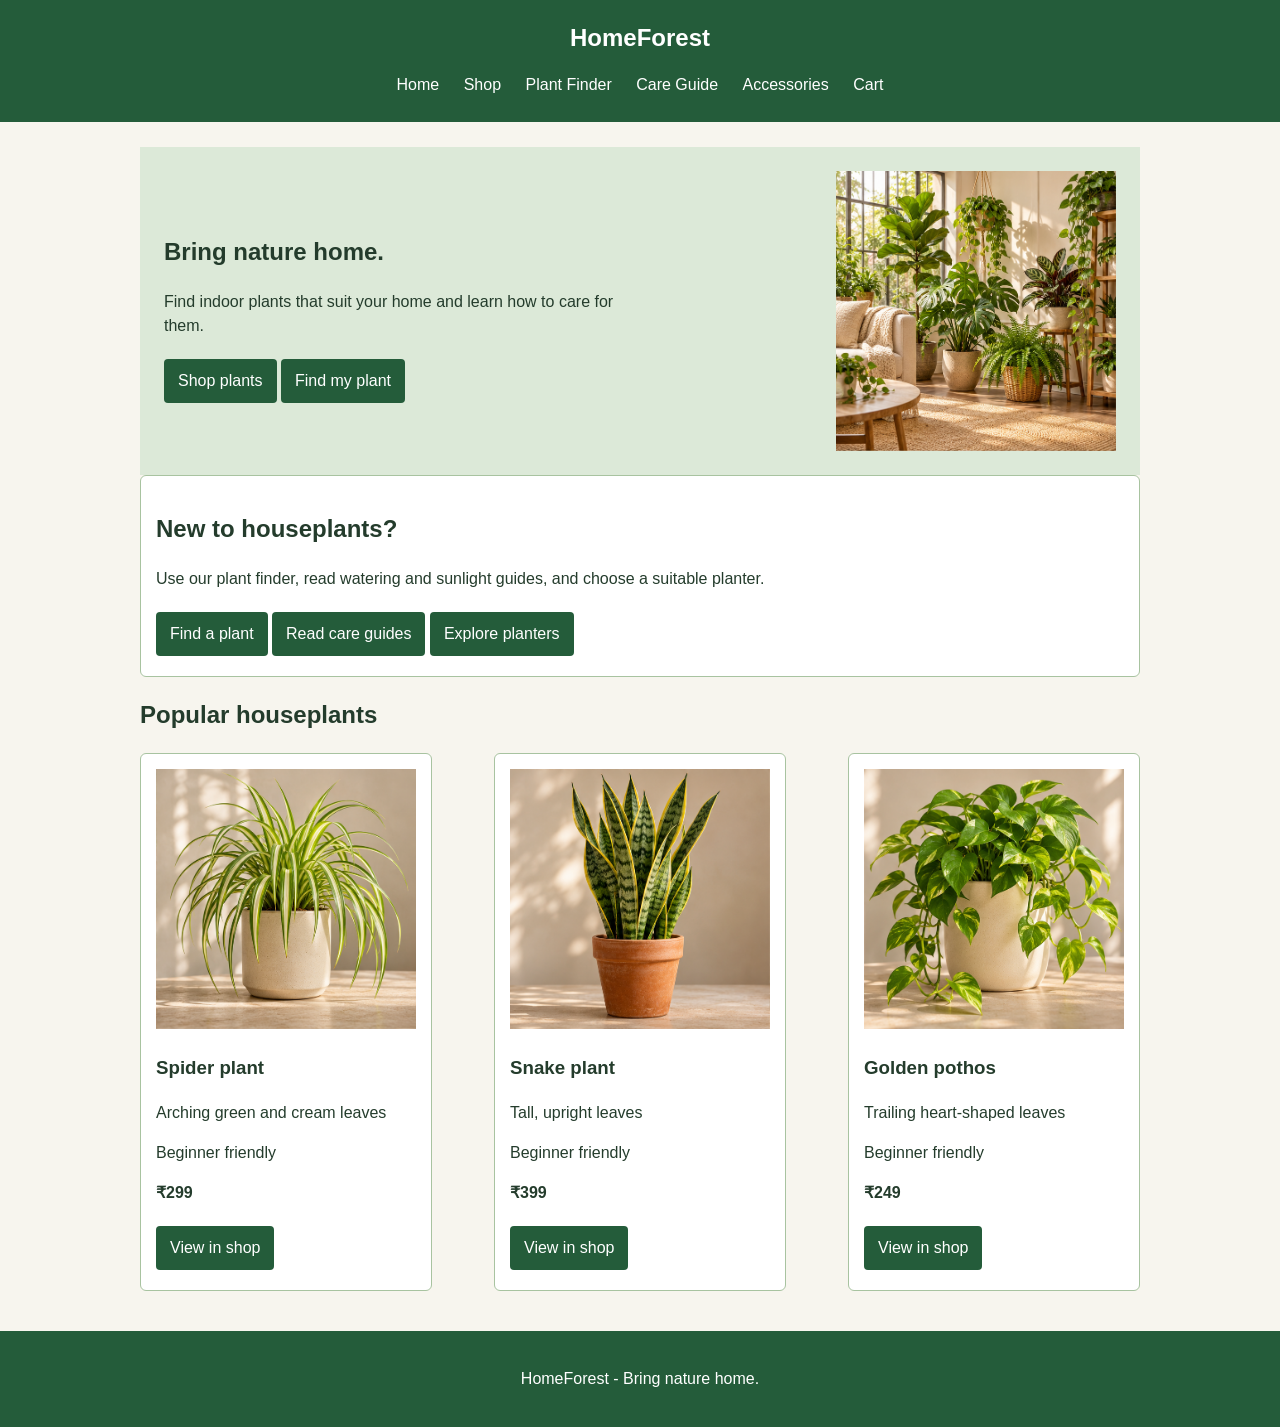
<file: index.html>
<!DOCTYPE html>
<html lang="en">
<head>
    <meta charset="UTF-8">
    <meta name="viewport" content="width=device-width, initial-scale=1.0">
    <title>Home - HomeForest</title>
    <link rel="stylesheet" href="style.css">
</head>
<body>
    <header>
        <h2>HomeForest</h2>
        <nav>
            <a href="index.html">Home</a>
            <a href="shop.html">Shop</a>
            <a href="finder.html">Plant Finder</a>
            <a href="care.html">Care Guide</a>
            <a href="accessories.html">Accessories</a>
            <a href="cart.html">Cart</a>
        </nav>
    </header>
    <main>
        <!-- Introduction -->
        <section class="hero">
            <div>
                <h1>Bring nature home.</h1>
                <p>Find indoor plants that suit your home and learn how to care for them.</p>
                <a class="button" href="shop.html">Shop plants</a>
                <a class="button" href="finder.html">Find my plant</a>
            </div>
            <img src="images/hero.png" alt="Indoor plants in a sunlit room">
        </section>
        <!-- Help visitors explore the main parts of HomeForest. -->
        <section class="box">
            <h2>New to houseplants?</h2>
            <p>Use our plant finder, read watering and sunlight guides, and choose a suitable planter.</p>
            <a class="button" href="finder.html">Find a plant</a>
            <a class="button" href="care.html">Read care guides</a>
            <a class="button" href="accessories.html">Explore planters</a>
        </section>
        <!-- Featured products -->
        <h2>Popular houseplants</h2>
        <section class="grid">
            <article class="card" id="spider-plant">
                <img src="images/spider.png" alt="Spider plant">
                <h3>Spider plant</h3>
                <p>Arching green and cream leaves</p>
                <p>Beginner friendly</p>
                <p><strong>&#8377;299</strong></p>
                <a class="button" href="shop.html#spider-plant">View in shop</a>
            </article>
            <article class="card" id="snake-plant">
                <img src="images/snake.png" alt="Snake plant">
                <h3>Snake plant</h3>
                <p>Tall, upright leaves</p>
                <p>Beginner friendly</p>
                <p><strong>&#8377;399</strong></p>
                <a class="button" href="shop.html#snake-plant">View in shop</a>
            </article>
            <article class="card" id="pothos">
                <img src="images/pothos.png" alt="Golden pothos">
                <h3>Golden pothos</h3>
                <p>Trailing heart-shaped leaves</p>
                <p>Beginner friendly</p>
                <p><strong>&#8377;249</strong></p>
                <a class="button" href="shop.html#pothos">View in shop</a>
            </article>
        </section>
    </main>
    <footer>
        <p>HomeForest - Bring nature home.</p>
    </footer>
</body>
</html>
</file>
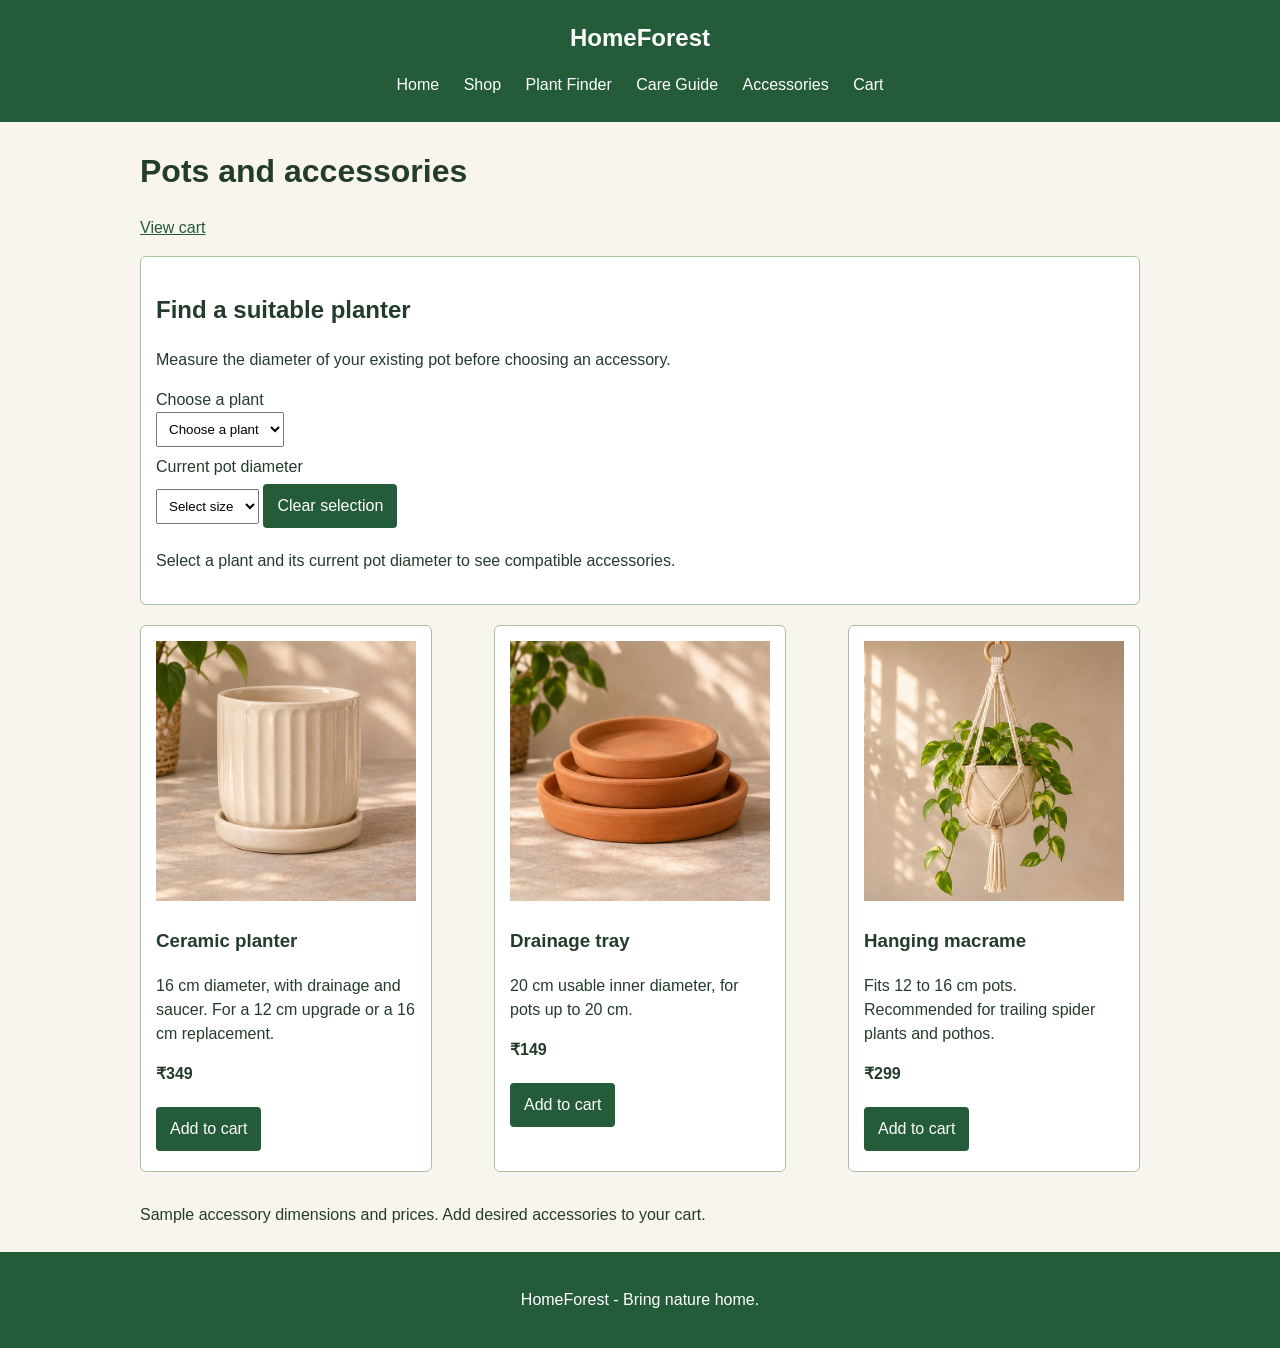
<file: accessories.html>
<!DOCTYPE html>
<html lang="en">
<head>
    <meta charset="UTF-8">
    <meta name="viewport" content="width=device-width, initial-scale=1.0">
    <title>Accessories - HomeForest</title>
    <link rel="stylesheet" href="style.css">
</head>
<body>
    <header>
        <h2>HomeForest</h2>
        <nav>
            <a href="index.html">Home</a>
            <a href="shop.html">Shop</a>
            <a href="finder.html">Plant Finder</a>
            <a href="care.html">Care Guide</a>
            <a href="accessories.html">Accessories</a>
            <a href="cart.html">Cart</a>
        </nav>
    </header>
    <main>
        <h1>Pots and accessories</h1>
        <p id="cart-message" aria-live="polite"></p>
        <p><a href="cart.html">View cart</a></p>
        <section class="box">
            <h2>Find a suitable planter</h2>
            <p>Measure the diameter of your existing pot before choosing an accessory.</p>
            <label for="plant">Choose a plant</label>
            <select id="plant">
                <option value="">Choose a plant</option>
                <option value="spider-plant">Spider plant</option>
                <option value="snake-plant">Snake plant</option>
                <option value="pothos">Golden pothos</option>
            </select>
            <label for="pot-size">Current pot diameter</label>
            <select id="pot-size">
                <option value="">Select size</option>
                <option value="12">12 cm</option>
                <option value="16">16 cm</option>
                <option value="20">20 cm</option>
            </select>
            <button type="button" id="clear-pairing">Clear selection</button>
            <p id="pairing-result" aria-live="polite"></p>
        </section>
        <section class="grid">
            <article class="card accessory-card" id="ceramic-pot" data-plants="spider-plant snake-plant pothos" data-sizes="12 16">
                <img src="images/ceramic.png" alt="Ceramic planter">
                <h3>Ceramic planter</h3>
                <p>16 cm diameter, with drainage and saucer. For a 12 cm upgrade or a 16 cm replacement.</p>
                <p><strong>&#8377;349</strong></p>
                <button type="button" onclick="addToCart('ceramic-pot')">Add to cart</button>
            </article>
            <article class="card accessory-card" id="drainage-tray" data-plants="spider-plant snake-plant pothos" data-sizes="12 16 20">
                <img src="images/tray.png" alt="Drainage tray">
                <h3>Drainage tray</h3>
                <p>20 cm usable inner diameter, for pots up to 20 cm.</p>
                <p><strong>&#8377;149</strong></p>
                <button type="button" onclick="addToCart('drainage-tray')">Add to cart</button>
            </article>
            <article class="card accessory-card" id="macrame" data-plants="spider-plant pothos" data-sizes="12 16">
                <img src="images/macrame.png" alt="Hanging macrame planter">
                <h3>Hanging macrame</h3>
                <p>Fits 12 to 16 cm pots. Recommended for trailing spider plants and pothos.</p>
                <p><strong>&#8377;299</strong></p>
                <button type="button" onclick="addToCart('macrame')">Add to cart</button>
            </article>
        </section>
        <p>Sample accessory dimensions and prices. Add desired accessories to your cart.</p>
    </main>
    <footer>
        <p>HomeForest - Bring nature home.</p>
    </footer>
    <script src="accessories.js"></script>
    <script src="cart.js"></script>
</body>
</html>
</file>
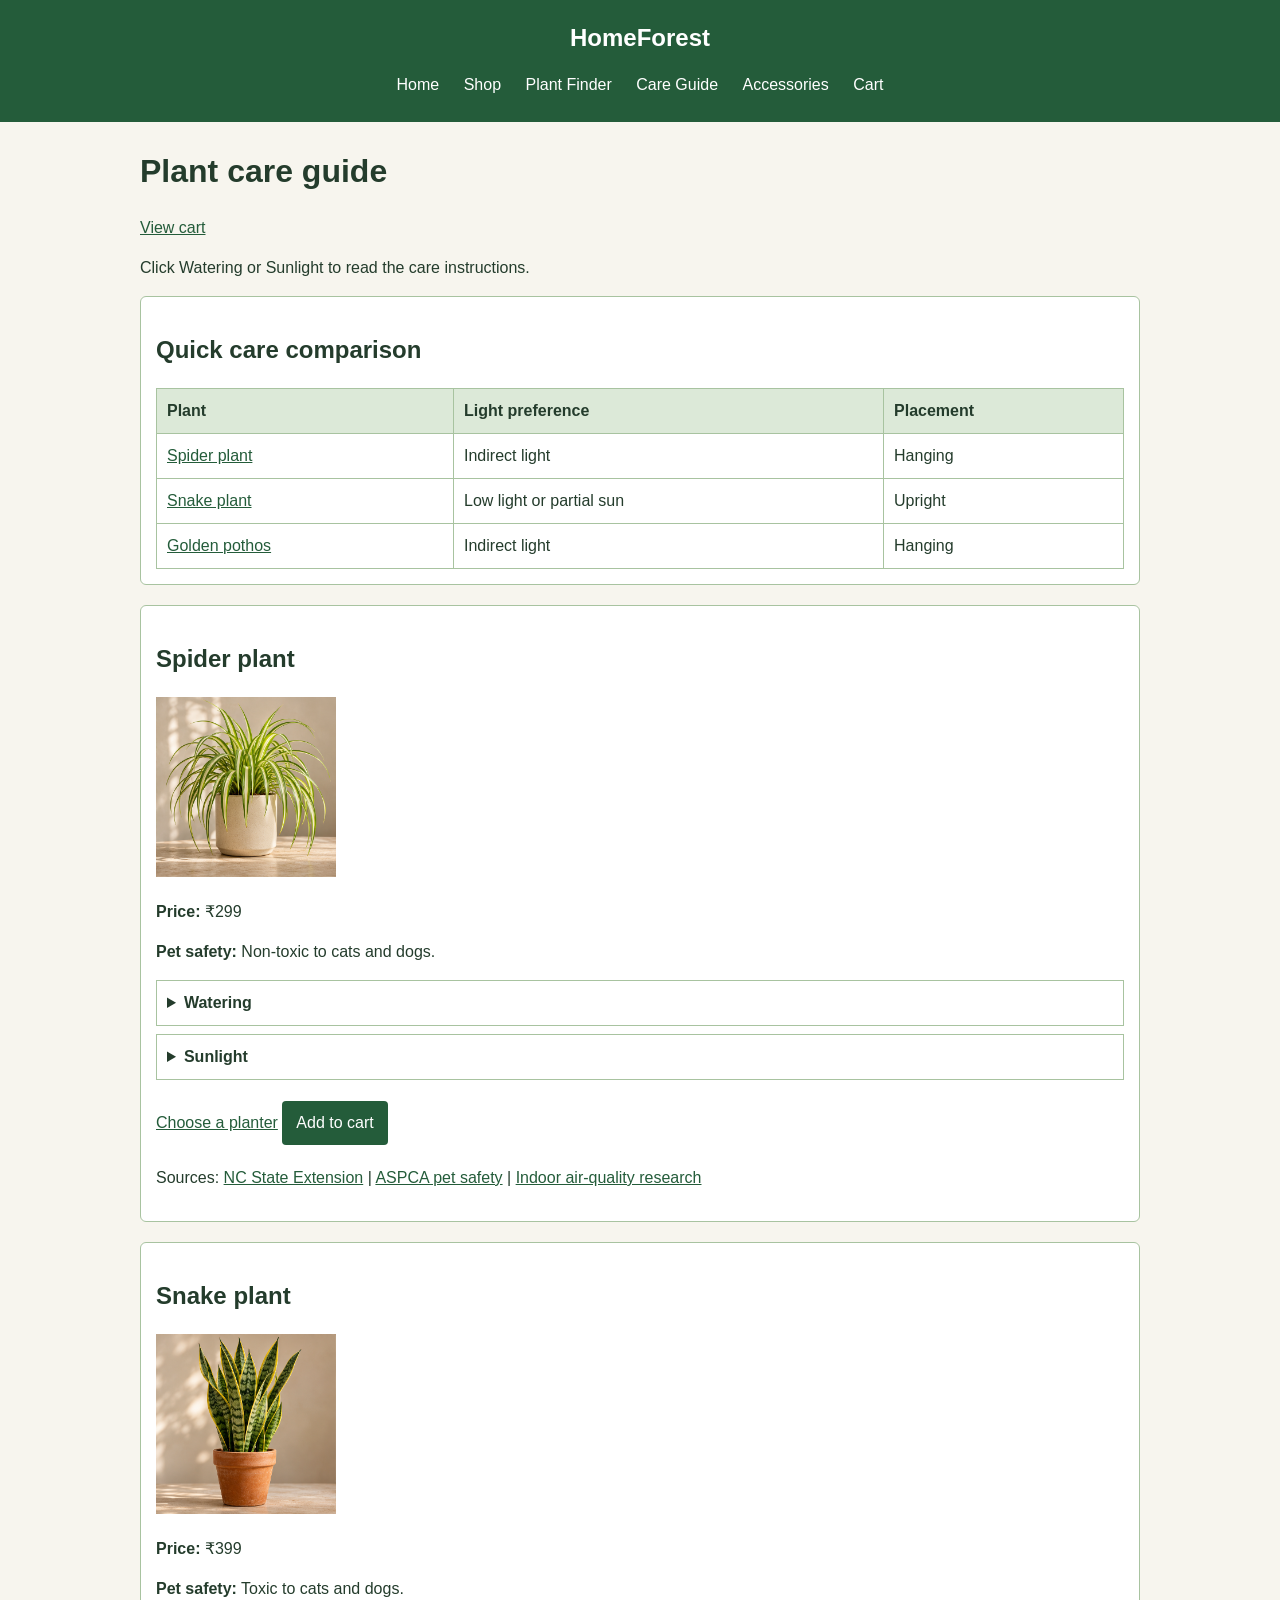
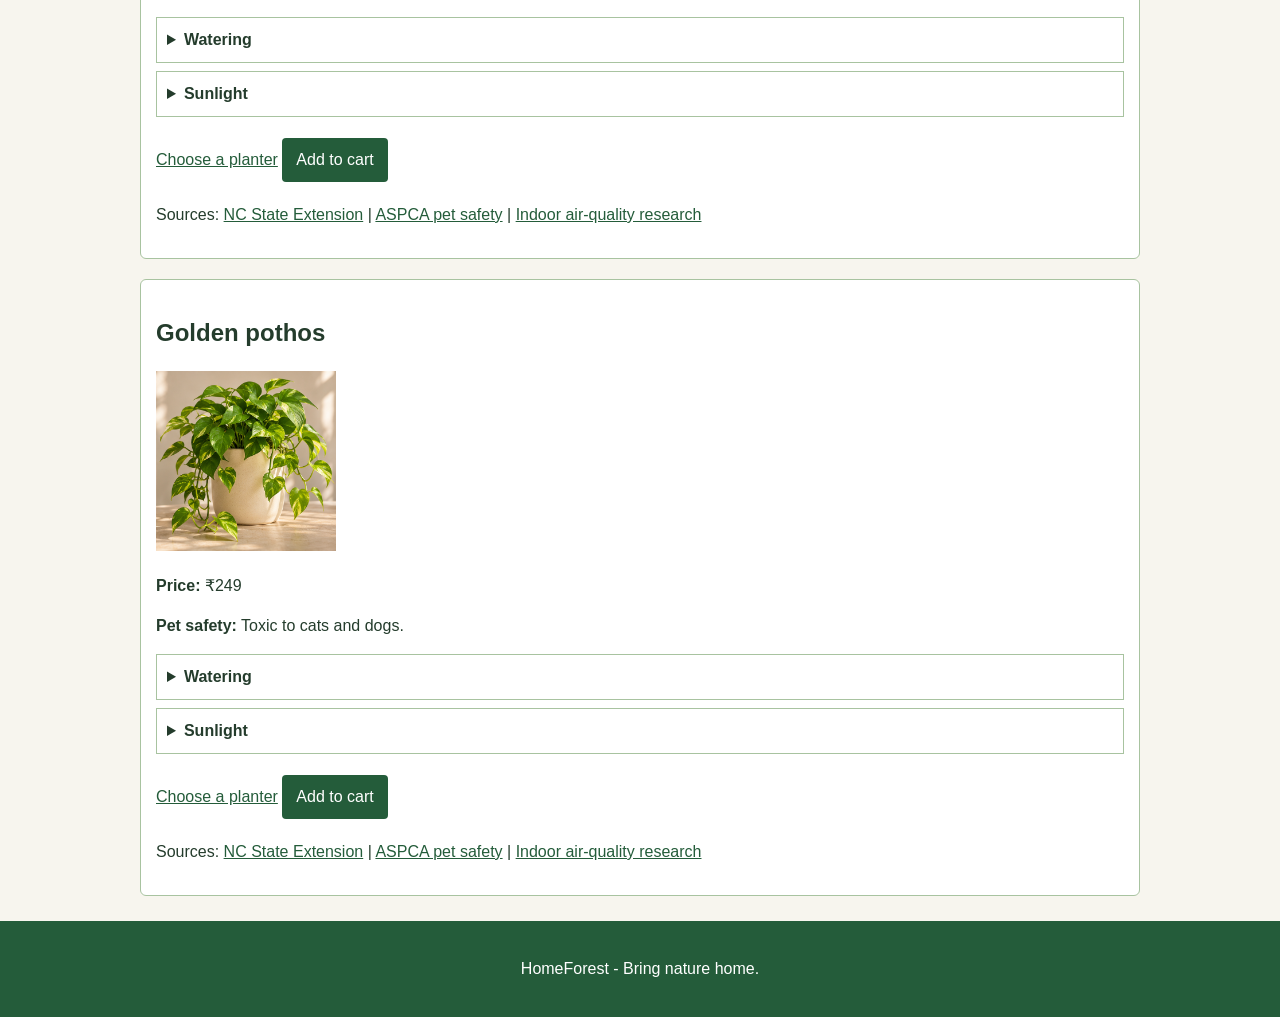
<file: care.html>
<!DOCTYPE html>
<html lang="en">
<head>
    <meta charset="UTF-8">
    <meta name="viewport" content="width=device-width, initial-scale=1.0">
    <title>Care Guide - HomeForest</title>
    <link rel="stylesheet" href="style.css">
</head>
<body>
    <header>
        <h2>HomeForest</h2>
        <nav>
            <a href="index.html">Home</a>
            <a href="shop.html">Shop</a>
            <a href="finder.html">Plant Finder</a>
            <a href="care.html">Care Guide</a>
            <a href="accessories.html">Accessories</a>
            <a href="cart.html">Cart</a>
        </nav>
    </header>
    <main>
        <h1>Plant care guide</h1>
        <p id="cart-message" aria-live="polite"></p>
        <p><a href="cart.html">View cart</a></p>
        <p>Click Watering or Sunlight to read the care instructions.</p>
        <section class="box">
            <h2>Quick care comparison</h2>
            <table>
                <tr><th>Plant</th><th>Light preference</th><th>Placement</th></tr>
                <tr><td><a href="#spider-plant">Spider plant</a></td><td>Indirect light</td><td>Hanging</td></tr>
                <tr><td><a href="#snake-plant">Snake plant</a></td><td>Low light or partial sun</td><td>Upright</td></tr>
                <tr><td><a href="#pothos">Golden pothos</a></td><td>Indirect light</td><td>Hanging</td></tr>
            </table>
        </section>
        <section class="box" id="spider-plant">
            <h2>Spider plant</h2>
            <img class="care-image" src="images/spider.png" alt="Spider plant">
            <p><strong>Price:</strong> &#8377;299</p>
            <p><strong>Pet safety:</strong> Non-toxic to cats and dogs.</p>
            <details><summary>Watering</summary><p>Keep soil lightly moist, with less watering in winter. Use a pot with drainage.</p></details>
            <details><summary>Sunlight</summary><p>Medium indirect light; tolerates shade. Avoid direct sun.</p></details>
            <p><a href="accessories.html?plant=spider-plant">Choose a planter</a>
                    <button type="button" onclick="addToCart('spider-plant')">Add to cart</button></p>
            <p>Sources: <a href="https://plants.ces.ncsu.edu/plants/chlorophytum-comosum/">NC State Extension</a> | <a href="https://www.aspca.org/pet-care/aspca-poison-control/toxic-and-non-toxic-plants/spider-plant">ASPCA pet safety</a> | <a href="https://pubmed.ncbi.nlm.nih.gov/31695112/">Indoor air-quality research</a></p>
        </section>
        <section class="box" id="snake-plant">
            <h2>Snake plant</h2>
            <img class="care-image" src="images/snake.png" alt="Snake plant">
            <p><strong>Price:</strong> &#8377;399</p>
            <p><strong>Pet safety:</strong> Toxic to cats and dogs.</p>
            <details><summary>Watering</summary><p>Allow soil to dry between waterings. Reduce watering in winter and avoid soggy soil.</p></details>
            <details><summary>Sunlight</summary><p>Tolerates low light and partial direct sun. Protect from harsh conditions.</p></details>
            <p><a href="accessories.html?plant=snake-plant">Choose a planter</a>
                    <button type="button" onclick="addToCart('snake-plant')">Add to cart</button></p>
            <p>Sources: <a href="https://plants.ces.ncsu.edu/plants/dracaena-trifasciata/">NC State Extension</a> | <a href="https://www.aspca.org/pet-care/aspca-poison-control/toxic-and-non-toxic-plants/snake-plant">ASPCA pet safety</a> | <a href="https://pubmed.ncbi.nlm.nih.gov/31695112/">Indoor air-quality research</a></p>
        </section>
        <section class="box" id="pothos">
            <h2>Golden pothos</h2>
            <img class="care-image" src="images/pothos.png" alt="Golden pothos">
            <p><strong>Price:</strong> &#8377;249</p>
            <p><strong>Pet safety:</strong> Toxic to cats and dogs.</p>
            <details><summary>Watering</summary><p>Let the well-drained potting mix dry between waterings.</p></details>
            <details><summary>Sunlight</summary><p>Bright indirect light is preferred; low light is tolerated.</p></details>
            <p><a href="accessories.html?plant=pothos">Choose a planter</a>
                    <button type="button" onclick="addToCart('pothos')">Add to cart</button></p>
            <p>Sources: <a href="https://plants.ces.ncsu.edu/plants/epipremnum-aureum/">NC State Extension</a> | <a href="https://www.aspca.org/pet-care/aspca-poison-control/toxic-and-non-toxic-plants/golden-pothos">ASPCA pet safety</a> | <a href="https://pubmed.ncbi.nlm.nih.gov/31695112/">Indoor air-quality research</a></p>
        </section>
    </main>
    <footer>
        <p>HomeForest - Bring nature home.</p>
    </footer>
    <script src="cart.js"></script>
</body>
</html>
</file>
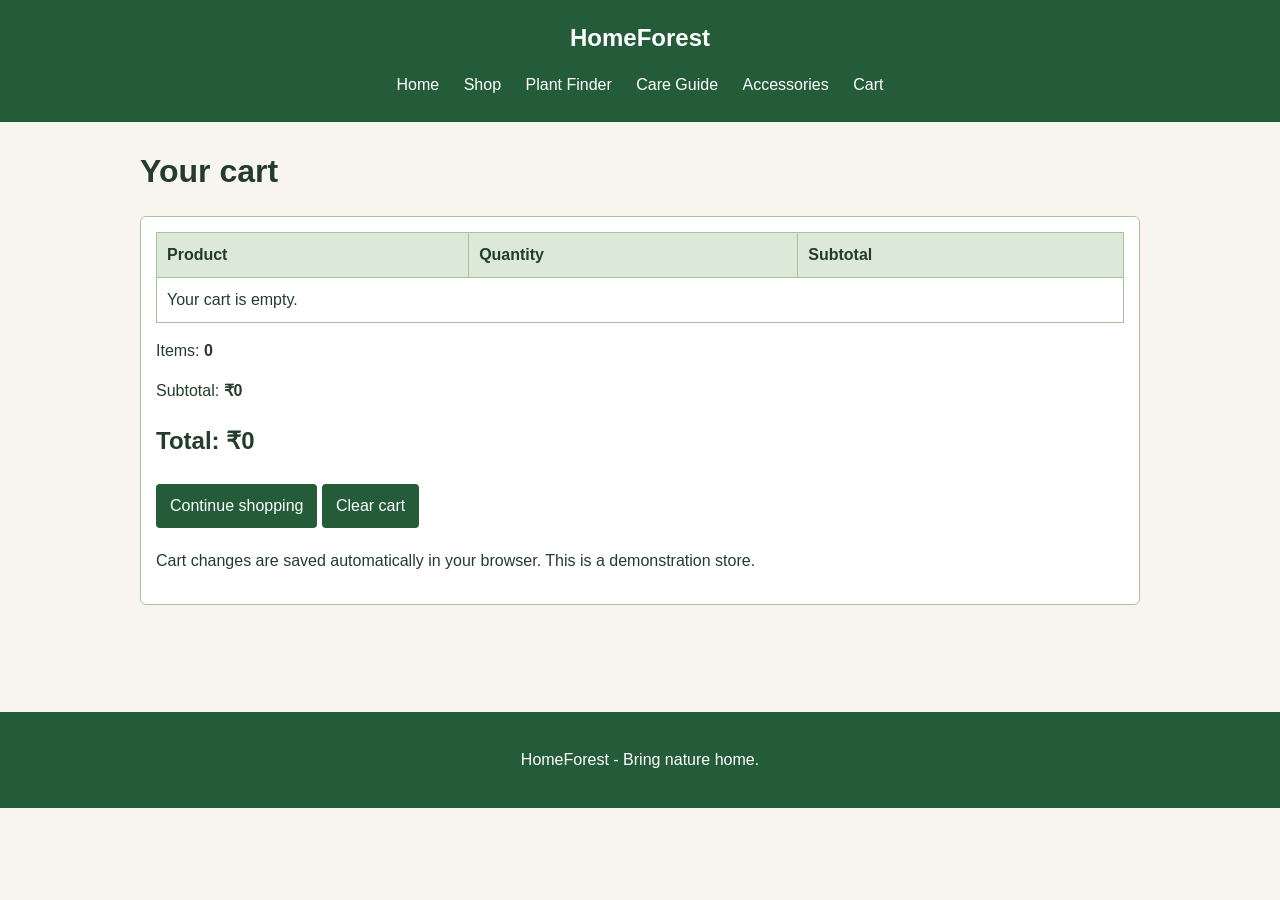
<file: cart.html>
<!DOCTYPE html>
<html lang="en">
<head>
    <meta charset="UTF-8">
    <meta name="viewport" content="width=device-width, initial-scale=1.0">
    <title>Cart - HomeForest</title>
    <link rel="stylesheet" href="style.css">
</head>
<body>
    <header>
        <h2>HomeForest</h2>
        <nav>
            <a href="index.html">Home</a>
            <a href="shop.html">Shop</a>
            <a href="finder.html">Plant Finder</a>
            <a href="care.html">Care Guide</a>
            <a href="accessories.html">Accessories</a>
            <a href="cart.html">Cart</a>
        </nav>
    </header>
    <main>
        <h1>Your cart</h1>
        <p id="cart-message" aria-live="polite"></p>
        <section class="box">
            <table>
                <thead><tr><th>Product</th><th>Quantity</th><th>Subtotal</th></tr></thead>
                <tbody id="cart-rows">
                    <tr id="empty-cart"><td colspan="3">Your cart is empty.</td></tr>
                    <tr id="cart-row-spider-plant" hidden>
                        <td>
                            Spider plant<br>
                            <small>&#8377;299 each</small><br>
                            <button type="button" onclick="removeItem('spider-plant')">Remove</button>
                        </td>
                        <td>
                            <button type="button" aria-label="Decrease Spider plant quantity" onclick="changeQuantity('spider-plant', -1)">-</button>
                            <span id="quantity-spider-plant">0</span>
                            <button type="button" aria-label="Increase Spider plant quantity" onclick="changeQuantity('spider-plant', 1)">+</button>
                        </td>
                        <td id="subtotal-spider-plant">&#8377;0</td>
                    </tr>
                    <tr id="cart-row-snake-plant" hidden>
                        <td>
                            Snake plant<br>
                            <small>&#8377;399 each</small><br>
                            <button type="button" onclick="removeItem('snake-plant')">Remove</button>
                        </td>
                        <td>
                            <button type="button" aria-label="Decrease Snake plant quantity" onclick="changeQuantity('snake-plant', -1)">-</button>
                            <span id="quantity-snake-plant">0</span>
                            <button type="button" aria-label="Increase Snake plant quantity" onclick="changeQuantity('snake-plant', 1)">+</button>
                        </td>
                        <td id="subtotal-snake-plant">&#8377;0</td>
                    </tr>
                    <tr id="cart-row-pothos" hidden>
                        <td>
                            Golden pothos<br>
                            <small>&#8377;249 each</small><br>
                            <button type="button" onclick="removeItem('pothos')">Remove</button>
                        </td>
                        <td>
                            <button type="button" aria-label="Decrease Golden pothos quantity" onclick="changeQuantity('pothos', -1)">-</button>
                            <span id="quantity-pothos">0</span>
                            <button type="button" aria-label="Increase Golden pothos quantity" onclick="changeQuantity('pothos', 1)">+</button>
                        </td>
                        <td id="subtotal-pothos">&#8377;0</td>
                    </tr>
                    <tr id="cart-row-ceramic-pot" hidden>
                        <td>
                            Ceramic planter<br>
                            <small>&#8377;349 each</small><br>
                            <button type="button" onclick="removeItem('ceramic-pot')">Remove</button>
                        </td>
                        <td>
                            <button type="button" aria-label="Decrease Ceramic planter quantity" onclick="changeQuantity('ceramic-pot', -1)">-</button>
                            <span id="quantity-ceramic-pot">0</span>
                            <button type="button" aria-label="Increase Ceramic planter quantity" onclick="changeQuantity('ceramic-pot', 1)">+</button>
                        </td>
                        <td id="subtotal-ceramic-pot">&#8377;0</td>
                    </tr>
                    <tr id="cart-row-drainage-tray" hidden>
                        <td>
                            Drainage tray<br>
                            <small>&#8377;149 each</small><br>
                            <button type="button" onclick="removeItem('drainage-tray')">Remove</button>
                        </td>
                        <td>
                            <button type="button" aria-label="Decrease Drainage tray quantity" onclick="changeQuantity('drainage-tray', -1)">-</button>
                            <span id="quantity-drainage-tray">0</span>
                            <button type="button" aria-label="Increase Drainage tray quantity" onclick="changeQuantity('drainage-tray', 1)">+</button>
                        </td>
                        <td id="subtotal-drainage-tray">&#8377;0</td>
                    </tr>
                    <tr id="cart-row-macrame" hidden>
                        <td>
                            Hanging macrame<br>
                            <small>&#8377;299 each</small><br>
                            <button type="button" onclick="removeItem('macrame')">Remove</button>
                        </td>
                        <td>
                            <button type="button" aria-label="Decrease Hanging macrame quantity" onclick="changeQuantity('macrame', -1)">-</button>
                            <span id="quantity-macrame">0</span>
                            <button type="button" aria-label="Increase Hanging macrame quantity" onclick="changeQuantity('macrame', 1)">+</button>
                        </td>
                        <td id="subtotal-macrame">&#8377;0</td>
                    </tr>
                </tbody>
            </table>
            <p>Items: <strong id="item-count">0</strong></p>
            <p>Subtotal: <strong id="cart-subtotal">&#8377;0</strong></p>
            <h2>Total: <span id="cart-total">&#8377;0</span></h2>
            <a class="button" href="shop.html">Continue shopping</a>
            <button type="button" id="clear-cart" onclick="clearCart()" disabled>Clear cart</button>
            <p>Cart changes are saved automatically in your browser. This is a demonstration store.</p>
        </section>
    </main>
    <footer>
        <p>HomeForest - Bring nature home.</p>
    </footer>
    <script src="cart.js"></script>
</body>
</html>
</file>
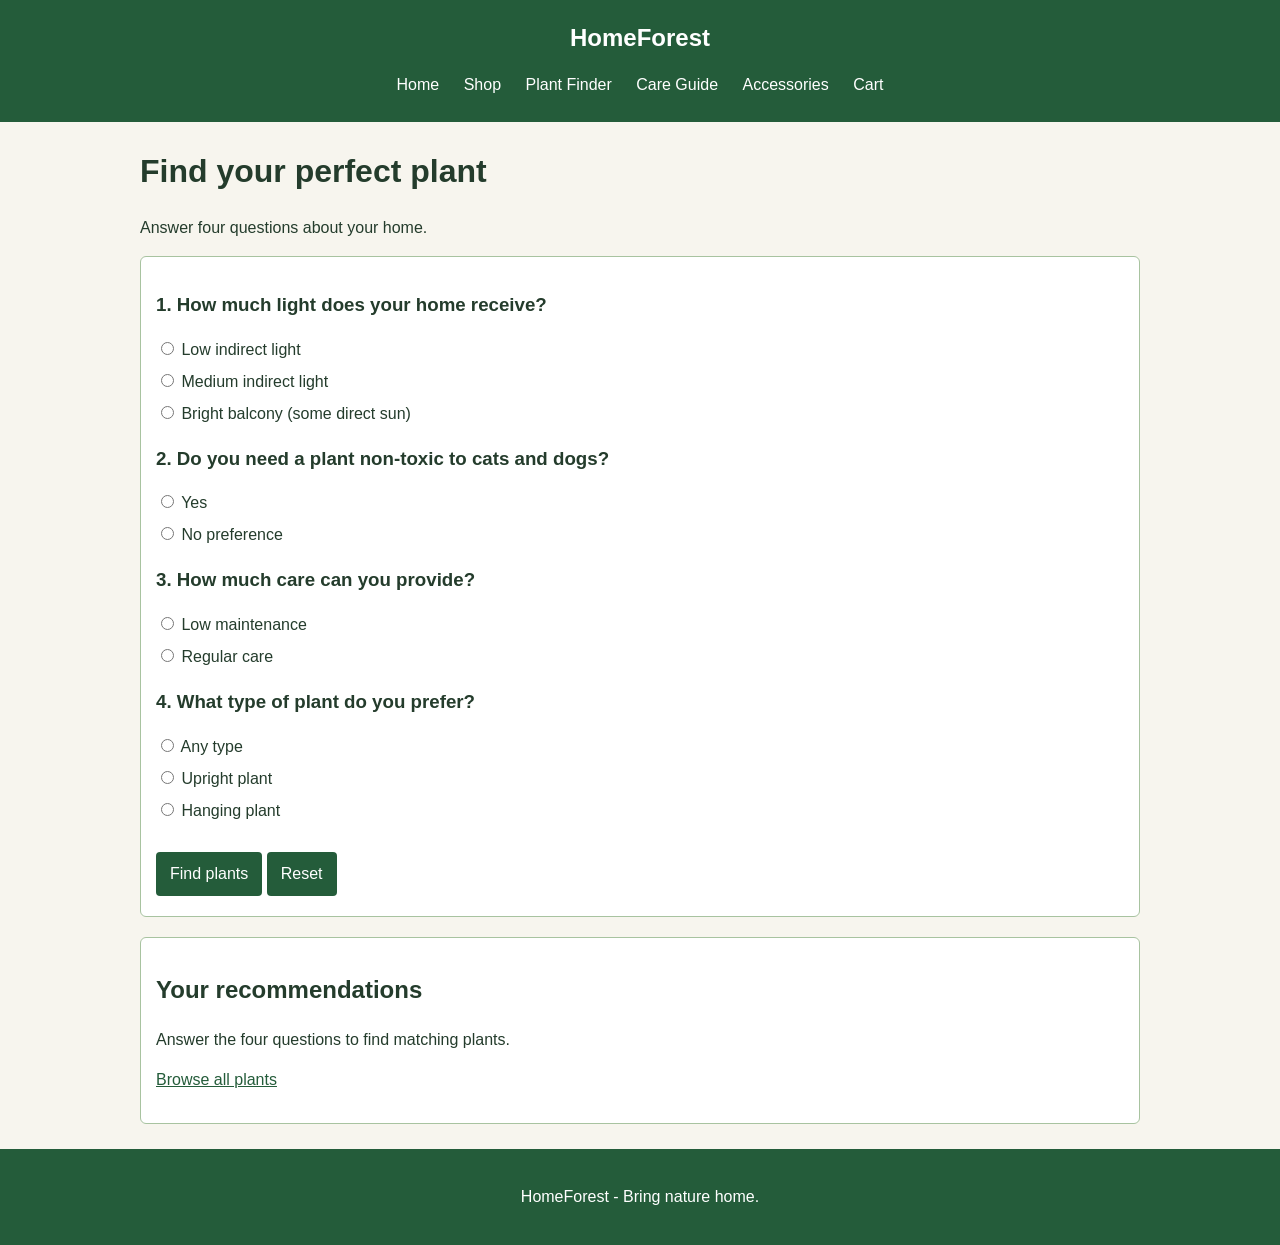
<file: finder.html>
<!DOCTYPE html>
<html lang="en">
<head>
    <meta charset="UTF-8">
    <meta name="viewport" content="width=device-width, initial-scale=1.0">
    <title>Plant Finder - HomeForest</title>
    <link rel="stylesheet" href="style.css">
</head>
<body>
    <header>
        <h2>HomeForest</h2>
        <nav>
            <a href="index.html">Home</a>
            <a href="shop.html">Shop</a>
            <a href="finder.html">Plant Finder</a>
            <a href="care.html">Care Guide</a>
            <a href="accessories.html">Accessories</a>
            <a href="cart.html">Cart</a>
        </nav>
    </header>
    <main>
        <h1>Find your perfect plant</h1>
        <p>Answer four questions about your home.</p>
        <form class="box" id="plant-quiz">
            <h3>1. How much light does your home receive?</h3>
            <label><input type="radio" name="light" value="low" required> Low indirect light</label>
            <label><input type="radio" name="light" value="medium"> Medium indirect light</label>
            <label><input type="radio" name="light" value="bright"> Bright balcony (some direct sun)</label>
            <h3>2. Do you need a plant non-toxic to cats and dogs?</h3>
            <label><input type="radio" name="pet-safe" value="yes" required> Yes</label>
            <label><input type="radio" name="pet-safe" value="any"> No preference</label>
            <h3>3. How much care can you provide?</h3>
            <label><input type="radio" name="care" value="low" required> Low maintenance</label>
            <label><input type="radio" name="care" value="regular"> Regular care</label>
            <h3>4. What type of plant do you prefer?</h3>
            <label><input type="radio" name="placement" value="any" required> Any type</label>
            <label><input type="radio" name="placement" value="upright"> Upright plant</label>
            <label><input type="radio" name="placement" value="hanging"> Hanging plant</label>
            <br>
            <button type="submit">Find plants</button>
            <button type="reset">Reset</button>
        </form>
        <section class="box" id="recommendation-results">
            <h2>Your recommendations</h2>
            <p id="recommendation-message" aria-live="polite">Answer the four questions to find matching plants.</p>
            <article class="recommendation-card" data-light="low medium" data-pet="yes" data-care="regular" data-placement="hanging" hidden>
                <img class="care-image" src="images/spider.png" alt="Spider plant">
                <h3>Spider plant</h3>
                <p>Prefers indirect light and lightly moist soil. Suitable for hanging planters. Listed as non-toxic to cats and dogs.</p>
                <a class="button" href="care.html#spider-plant">View care guide</a>
            </article>
            <article class="recommendation-card" data-light="low medium bright" data-pet="no" data-care="low" data-placement="upright" hidden>
                <img class="care-image" src="images/snake.png" alt="Snake plant">
                <h3>Snake plant</h3>
                <p>Tolerates low light and partial sun. Upright leaves suit a standing pot. Requires less frequent watering. Toxic to cats and dogs.</p>
                <a class="button" href="care.html#snake-plant">View care guide</a>
            </article>
            <article class="recommendation-card" data-light="low medium" data-pet="no" data-care="low" data-placement="hanging" hidden>
                <img class="care-image" src="images/pothos.png" alt="Golden pothos">
                <h3>Golden pothos</h3>
                <p>Prefers indirect light and can tolerate low light. Trailing leaves suit hanging planters. Let soil dry between waterings. Toxic to cats and dogs.</p>
                <a class="button" href="care.html#pothos">View care guide</a>
            </article>
            <p><a href="shop.html">Browse all plants</a></p>
        </section>
    </main>
    <footer>
        <p>HomeForest - Bring nature home.</p>
    </footer>
    <script src="finder.js"></script>
</body>
</html>
</file>
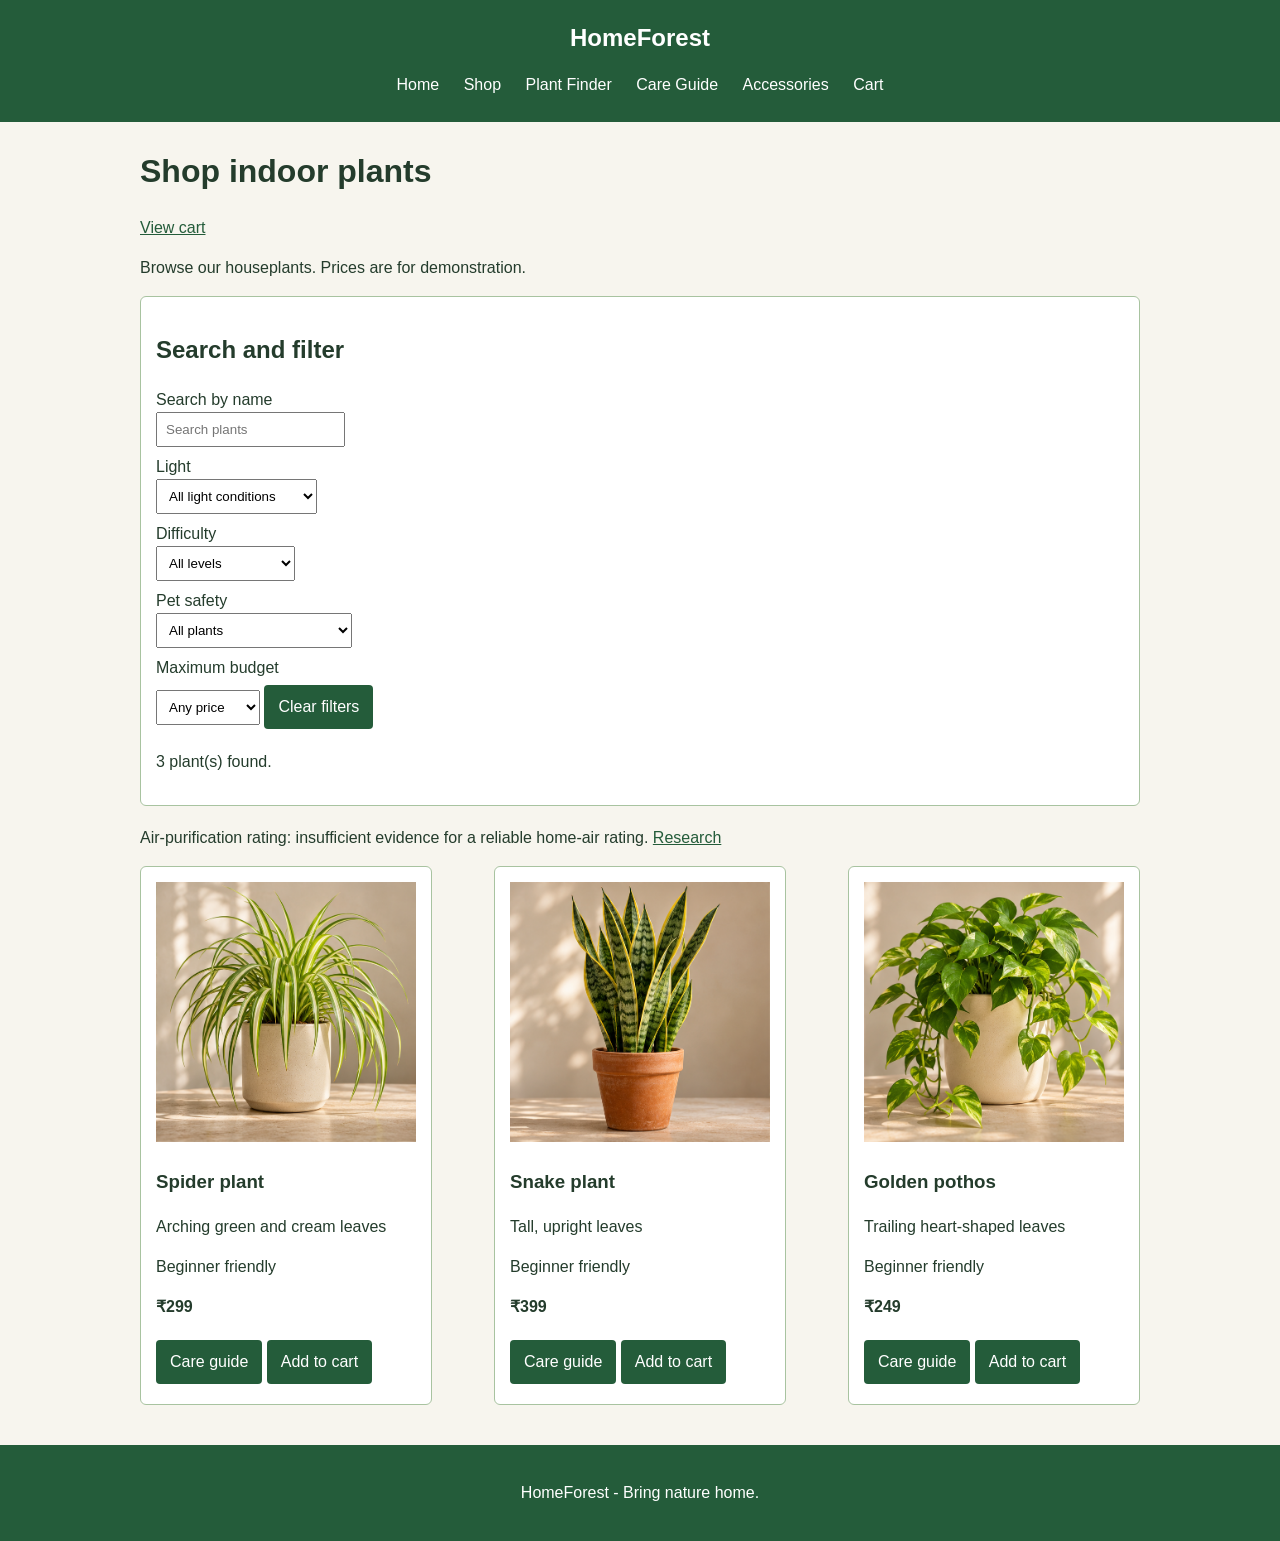
<file: shop.html>
<!DOCTYPE html>
<html lang="en">
<head>
    <meta charset="UTF-8">
    <meta name="viewport" content="width=device-width, initial-scale=1.0">
    <title>Shop - HomeForest</title>
    <link rel="stylesheet" href="style.css">
</head>
<body>
    <header>
        <h2>HomeForest</h2>
        <nav>
            <a href="index.html">Home</a>
            <a href="shop.html">Shop</a>
            <a href="finder.html">Plant Finder</a>
            <a href="care.html">Care Guide</a>
            <a href="accessories.html">Accessories</a>
            <a href="cart.html">Cart</a>
        </nav>
    </header>
    <main>
        <h1>Shop indoor plants</h1>
        <p id="cart-message" aria-live="polite"></p>
        <p><a href="cart.html">View cart</a></p>
        <p>Browse our houseplants. Prices are for demonstration.</p>
        <!-- Search and filter controls. -->
        <section class="box">
            <h2>Search and filter</h2>
            <label for="plant-search">Search by name</label>
            <input type="text" id="plant-search" placeholder="Search plants">
            <label for="light">Light</label>
            <select id="light">
                <option value="all">All light conditions</option>
                <option value="low">Low indirect light</option>
                <option value="medium">Medium indirect light</option>
                <option value="bright">Bright balcony</option>
            </select>
            <label for="difficulty">Difficulty</label>
            <select id="difficulty">
                <option value="all">All levels</option>
                <option value="beginner">Beginner friendly</option>
                <option value="intermediate">Intermediate</option>
                <option value="expert">Plant expert</option>
            </select>
            <label for="pet-safety">Pet safety</label>
            <select id="pet-safety">
                <option value="all">All plants</option>
                <option value="yes">Non-toxic to cats and dogs</option>
            </select>
            <label for="budget">Maximum budget</label>
            <select id="budget">
                <option value="all">Any price</option>
                <option value="250">Up to &#8377;250</option>
                <option value="300">Up to &#8377;300</option>
                <option value="400">Up to &#8377;400</option>
            </select>
            <button type="button" id="clear-filters">Clear filters</button>
            <p id="result-count" aria-live="polite"></p>
        </section>
        <p>Air-purification rating: insufficient evidence for a reliable home-air rating. <a href="https://pubmed.ncbi.nlm.nih.gov/31695112/">Research</a></p>
        <section class="grid">
            <article class="card plant-card" id="spider-plant" data-name="Spider plant" data-price="299" data-light="low medium" data-level="beginner" data-pet="yes">
                <img src="images/spider.png" alt="Spider plant">
                <h3>Spider plant</h3>
                <p>Arching green and cream leaves</p>
                <p>Beginner friendly</p>
                <p><strong>&#8377;299</strong></p>
                <a class="button" href="care.html#spider-plant">Care guide</a>
                    <button type="button" onclick="addToCart('spider-plant')">Add to cart</button>
            </article>
            <article class="card plant-card" id="snake-plant" data-name="Snake plant" data-price="399" data-light="low medium bright" data-level="beginner" data-pet="no">
                <img src="images/snake.png" alt="Snake plant">
                <h3>Snake plant</h3>
                <p>Tall, upright leaves</p>
                <p>Beginner friendly</p>
                <p><strong>&#8377;399</strong></p>
                <a class="button" href="care.html#snake-plant">Care guide</a>
                    <button type="button" onclick="addToCart('snake-plant')">Add to cart</button>
            </article>
            <article class="card plant-card" id="pothos" data-name="Golden pothos" data-price="249" data-light="low medium" data-level="beginner" data-pet="no">
                <img src="images/pothos.png" alt="Golden pothos">
                <h3>Golden pothos</h3>
                <p>Trailing heart-shaped leaves</p>
                <p>Beginner friendly</p>
                <p><strong>&#8377;249</strong></p>
                <a class="button" href="care.html#pothos">Care guide</a>
                    <button type="button" onclick="addToCart('pothos')">Add to cart</button>
            </article>
        </section>
    </main>
    <footer>
        <p>HomeForest - Bring nature home.</p>
    </footer>
    <script src="shop.js"></script>
    <script src="cart.js"></script>
</body>
</html>
</file>
<file: style.css>
/* Common CSS for all six pages */
body {
    font-family: Arial, sans-serif;
    background-color: #f7f5ee;
    color: #243c2c;
    margin: 0;
    line-height: 1.5;
}
header, footer {
    background-color: #245c3a;
    color: white;
    text-align: center;
    padding: 20px;
}
header h2 { margin: 0 0 12px; }
nav a {
    color: white;
    text-decoration: none;
    display: inline-block;
    margin: 5px 10px;
}
main {
    width: 90%;
    max-width: 1000px;
    margin: 25px auto;
    min-height: 60vh;
}
a { color: #245c3a; }
.hero {
    display: flex;
    flex-wrap: wrap;
    align-items: center;
    justify-content: space-between;
    background-color: #dce9d8;
    padding: 24px;
}
.hero div { max-width: 460px; }
.hero img { width: 280px; max-width: 100%; }
.grid {
    display: flex;
    flex-wrap: wrap;
    justify-content: space-between;
}
.card, .box {
    background-color: white;
    border: 1px solid #a8c3a0;
    padding: 15px;
    border-radius: 6px;
}
.grid .card {
    width: 260px;
    max-width: 85%;
    margin-bottom: 15px;
}
.box { margin-bottom: 20px; }
.card img { width: 100%; }
.care-image { width: 180px; max-width: 100%; }
.button, button {
    display: inline-block;
    background-color: #245c3a;
    color: white;
    padding: 10px 14px;
    border: 0;
    border-radius: 4px;
    text-decoration: none;
    font: inherit;
    margin: 5px 0;
}
label { display: block; margin-top: 8px; }
select, #plant-search { padding: 8px; max-width: 100%; }
details { padding: 10px; border: 1px solid #a8c3a0; margin-bottom: 8px; }
summary { font-weight: bold; }
table { width: 100%; border-collapse: collapse; }
th, td { border: 1px solid #a8c3a0; padding: 10px; text-align: left; }
th { background-color: #dce9d8; }

/* Recommendation cards appear after the quiz is submitted. */
.recommendation-card { border-top: 1px solid #a8c3a0; padding: 16px 0; }

/* Cart message uses basic text styling. */
#cart-message { color: #245c3a; font-weight: bold; }
</file>
